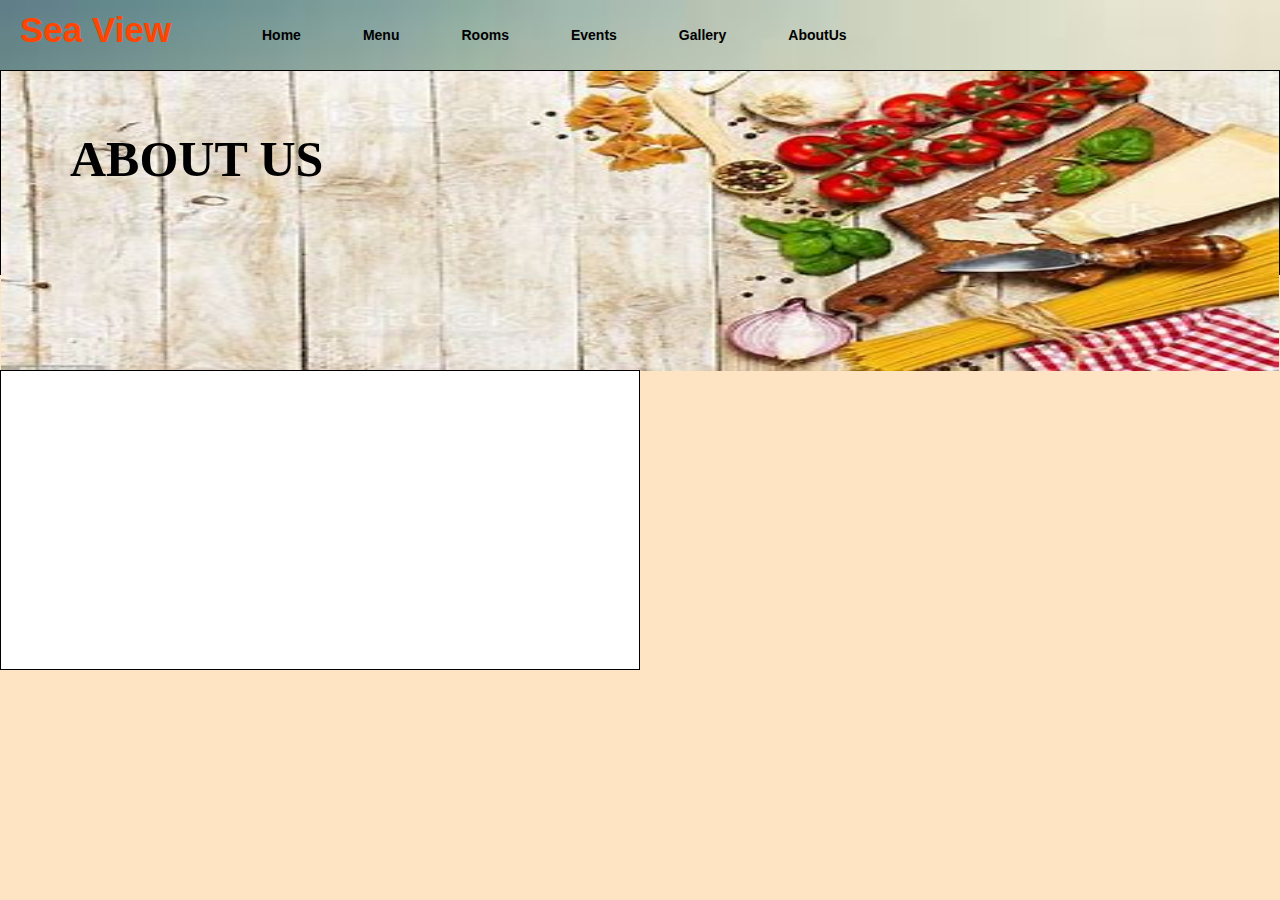
<file: Restaurant Project/Aboutus.html>
<!DOCTYPE html>
<html lang="en">
<head>
    <meta charset="UTF-8">
    <meta name="viewport" content="width=device-width, initial-scale=1.0">
    <title>Gallery</title>
    <link rel="stylesheet" href="./Aboutus.css">
</head>
<body>
    <div class="main">
        <div class="navbar">
            <div class="icon">
                <h2 class="logo">Sea View </h2>
            </div>

            <div class="menu">
                <ul>
                    <li><a href="./index.html">Home</a></li>
                    <li><a href="./menu.html">Menu</a></li>
                    <li><a href="./room.html">Rooms</a></li>
                    <li><a href="./Events.html">Events</a></li>
                    <li><a href="./gallery.html">Gallery</a></li>
                    <li><a href="./Aboutus.html">AboutUs</a></li>
                </ul>
            </div>
        </div>
    </div>


    <!-- main div end -->
    <div id="ab">
        <img src="./gallryback.jpg" alt="" id="bg">
        <p ID="title">ABOUT US</p>
       </div>
       <div id="cd">
        <div id="brr"></div> 
        <div id="jevlaka"></div>
</div>
  <!-- ---------------------------------------- -->
</body>
</html>
</file>
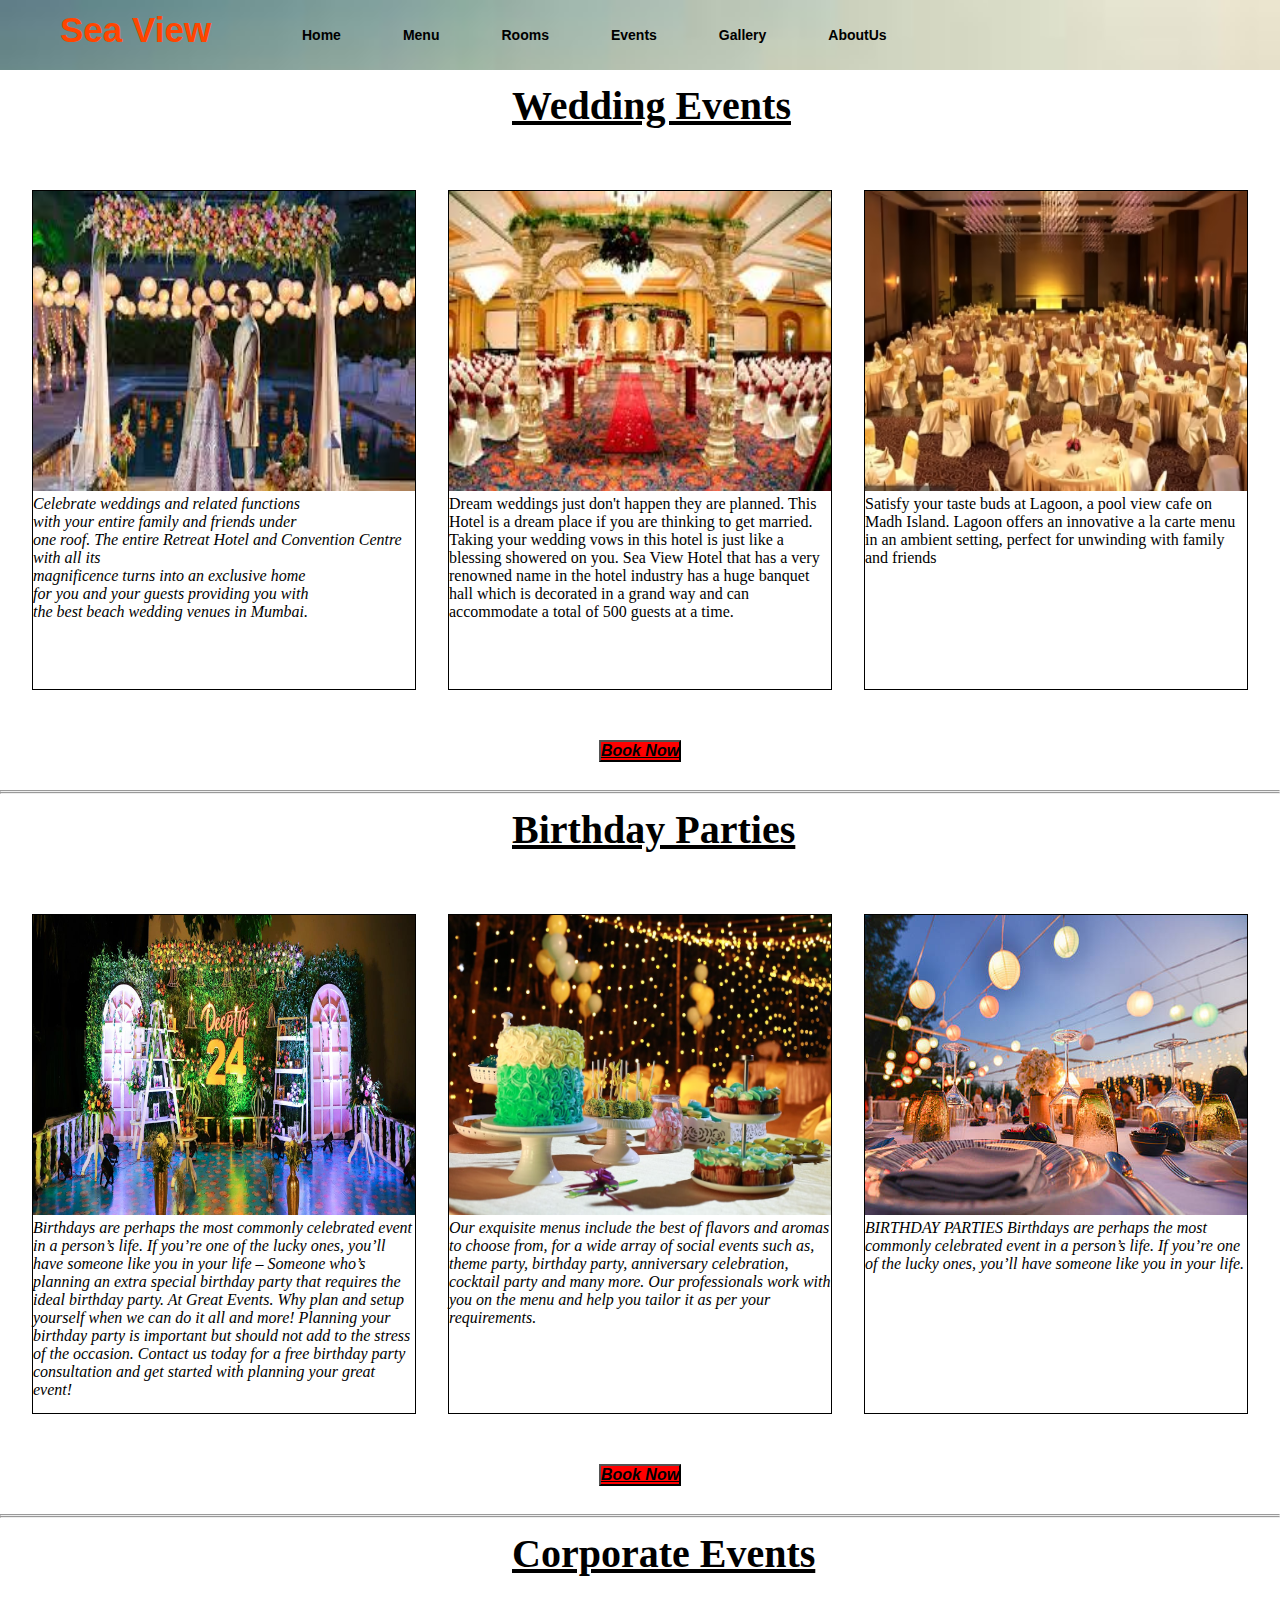
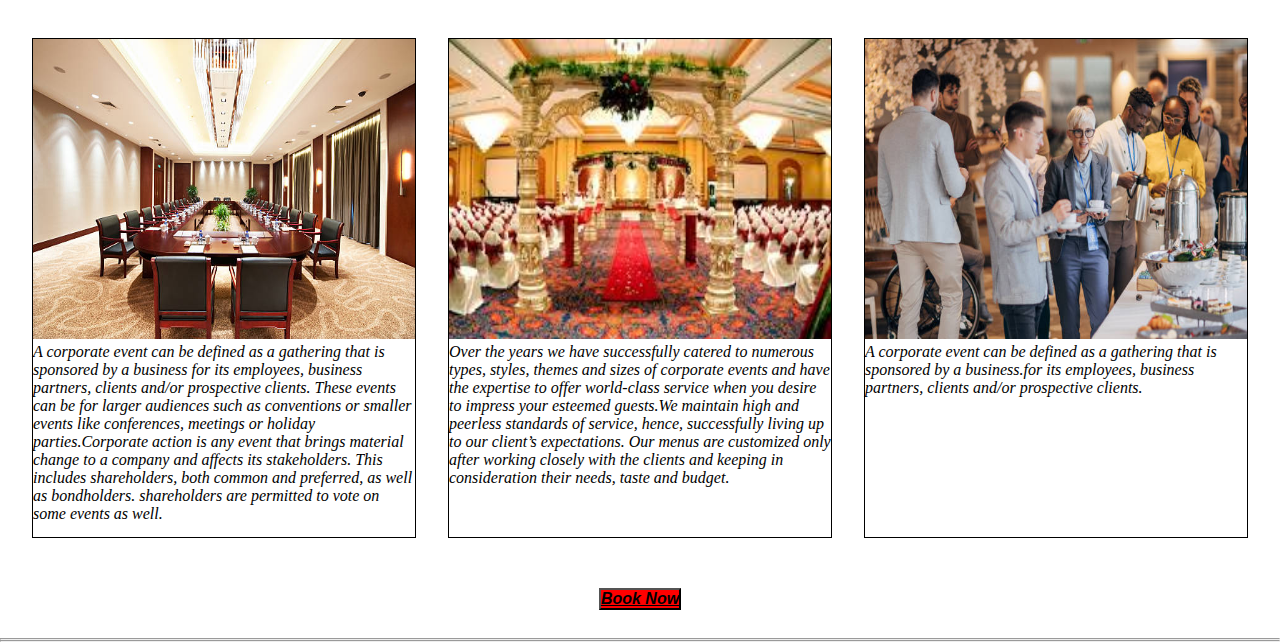
<file: Restaurant Project/Events.html>
<!DOCTYPE html>
<html lang="en">
<head>
    <meta charset="UTF-8">
    <meta name="viewport" content="width=device-width, initial-scale=1.0">
    <title>Sea View </title>
    <link rel="stylesheet" href="./Events.css">
</head>
<body>
    <div class="main">
        <div class="navbar">
            <div class="icon">
                <h2 class="logo">Sea View </h2>
            </div>

            <div class="menu">
                <ul>
                    <li><a href="./index.html">Home</a></li>
                    <li><a href="./menu.html">Menu</a></li>
                    <li><a href="./room.html">Rooms</a></li>
                    <li><a href="./Events.html">Events</a></li>
                    <li><a href="./gallery.html">Gallery</a></li>
                    <li><a href="./Aboutus.html">AboutUs</a></li>
                </ul>
            </div>
        </div>
    </div>


 <!-- for event wedding -->
    <div id="events" >
        <H2 id="h2">Wedding Events</H2>
    </div>

    <div id="wedding">
        <div id="wed"> <img class="wedimg" src="./WEEDING1.jpeg" alt=""> <p class="wedp">Celebrate weddings and related functions <br> with your entire family and friends under <br> one roof. The entire Retreat Hotel and Convention Centre with all its <br> magnificence turns into an exclusive home <br> for you and your guests providing you with <br> the best beach wedding venues in Mumbai.</p> </div>
        <div id="wed"> <img class="wedimg" src="./WEEDING2.jpeg" alt=""> <p class="wedp1"></p>Dream weddings just don't happen they are planned. This Hotel is a dream place if you are thinking to get married. Taking your wedding vows in this hotel is just like a blessing showered on you. Sea View Hotel that has a very renowned name in the hotel industry has a huge banquet hall which is decorated in a grand way and can accommodate a total of 500 guests at a time.</div>
        <div id="wed"><img class="wedimg" src="./WEEDING3.avif" alt=""> <p class="wedp2"></p>Satisfy your taste buds at Lagoon, a pool view cafe on Madh Island. Lagoon offers an innovative a la carte menu in an ambient setting, perfect for unwinding with family and friends</div>
    </div>
    <div id="book"> <a href="./Eventsbook.html"><button id="bookd">Book Now</button></a> </div>
    <hr><hr>

<!-- for party -->
<div id="events" >
    <H2 id="h2">Birthday Parties</H2>
</div>

<div id="wedding">
    <div id="wed"> <img class="wedimg" src="./birthday1.jpg" alt=""> <p class="wedp">Birthdays are perhaps the most commonly celebrated event in a person’s life. If you’re one of the lucky ones, you’ll have someone like you in your life – Someone who’s planning an extra special birthday party that requires the ideal birthday party. At Great Events. Why plan and setup yourself when we can do it all and more! Planning your birthday party is important but should not add to the stress of the occasion. Contact us today for a free birthday party consultation and get started with planning your great event!</p> </div>
    <div id="wed"> <img class="wedimg" src="./birthday2.jpeg" alt=""> <p class="wedp1">Our exquisite menus include the best of flavors and aromas to choose from, for a wide array of social events such as, theme party, birthday party, anniversary celebration, cocktail party and many more. Our professionals work with you on the menu and help you tailor it as per your requirements.</p></div>
    <div id="wed"><img class="wedimg" src="./birthday3.jpg" alt=""> <p class="wedp2">BIRTHDAY PARTIES
        Birthdays are perhaps the most commonly celebrated event in a person’s life.
        If you’re one of the lucky ones, you’ll have someone like you in your life.</p></div>
</div>

<div id="book"> <a href="./Eventsbook.html"><button id="bookd">Book Now</button></a> </div>
<hr><hr>
    <!-- for office -->
    <div id="events" >
        <H2 id="h2">Corporate Events</H2>
    </div>
    
    <div id="wedding">
        <div id="wed"> <img class="wedimg" src="./mettings1.jpg" alt=""> <p class="wedp">A corporate event can be defined as a gathering that is sponsored by a business for its employees, business partners, clients and/or prospective clients. These events can be for larger audiences such as conventions or smaller events like conferences, meetings or holiday parties.Corporate action is any event that brings material change to a company and affects its stakeholders. This includes shareholders, both common and preferred, as well as bondholders. shareholders are permitted to vote on some events as well.</p> </div>
        <div id="wed"> <img class="wedimg" src="./WEEDING2.jpeg" alt=""> <p class="wedp1">Over the years we have successfully catered to numerous types, styles, themes and sizes of corporate events and have the expertise to offer world-class service when you desire to impress your esteemed guests.We maintain high and peerless standards of service, hence, successfully living up to our client’s expectations. Our menus are customized only after working closely with the clients and keeping in consideration their needs, taste and budget.</p></div>
        <div id="wed"><img class="wedimg" src="./mettings3.jpg" alt=""> <p class="wedp2">A corporate event can be defined as a gathering that is sponsored by a business.for its employees, business partners, clients and/or prospective clients.</p></div>
    </div>
    <div id="book"> <a href="./Eventsbook.html"><button id="bookd">Book Now</button></a> </div>
    <hr><hr>

</body>
</html>
</file>
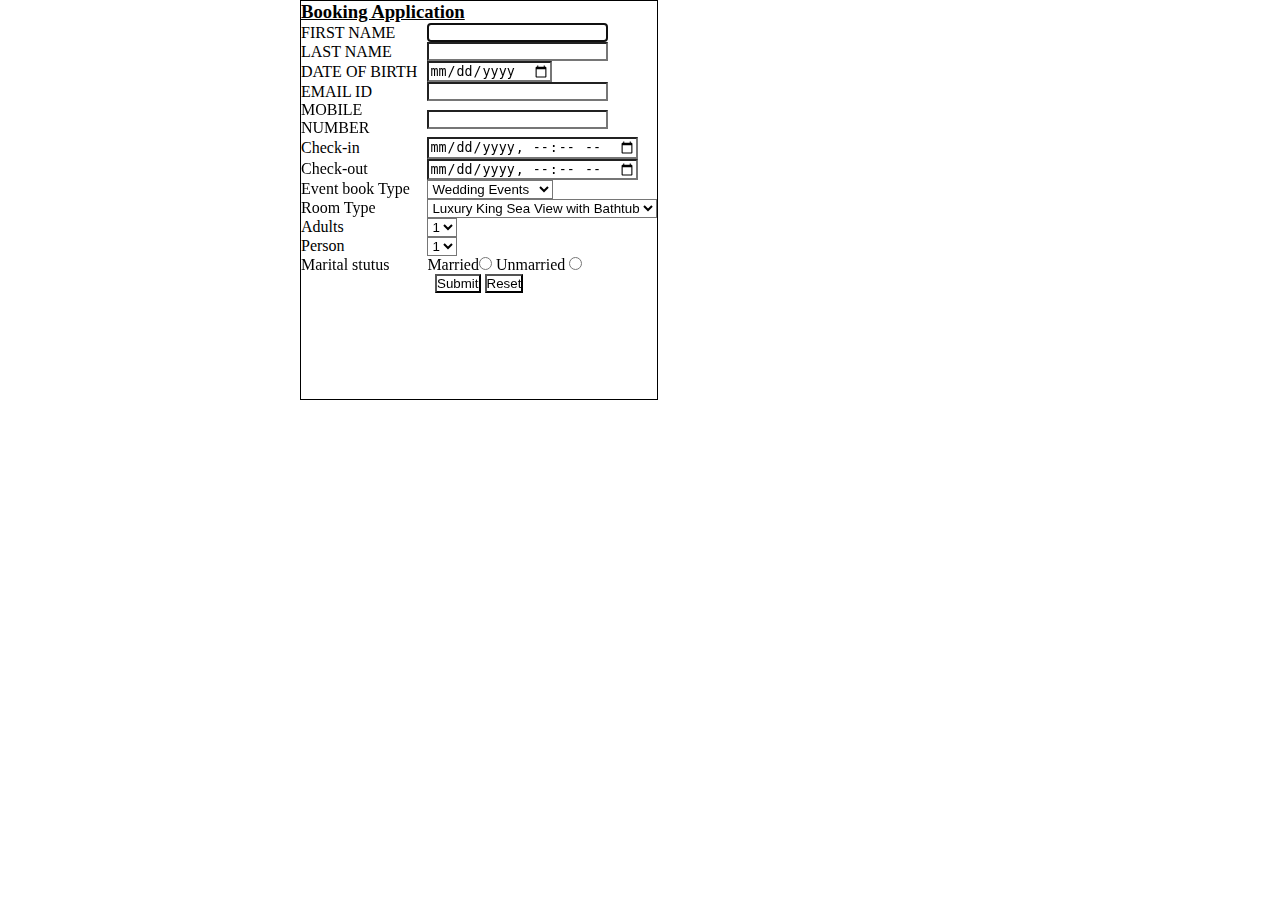
<file: Restaurant Project/Eventsbook.html>
<!DOCTYPE html>
<html lang="en">
<head>
    <meta charset="UTF-8">
    <meta name="viewport" content="width=device-width, initial-scale=1.0">
    <title>Event Book</title>
    <link rel="stylesheet" href="./Eventsbook.css">
</head>
<body>

    <!-- for bokking -->
    <div>
    <h3 ><b><u>Booking Application</u></b></h3>
    <form action="">
    <table border="0" cellspacing="0">
        <tr>
            <td><label for="FN">FIRST NAME</label></td>
            <td><input type="text" name="fname" maxlength="30" id="FN" autofocus></td>
        </tr>

        <tr>
            <td><label for="ls">LAST NAME </label></td>
            <td><input type="text" name="lname" maxlength="30" id="ls"></td>
        </tr>

        <tr>
            <td><label for="dob">DATE OF BIRTH</label></td>
            <td><input type="date" name="DOB" id="dob" ></td>
        </tr>

        <tr>
            <td><label for="em">EMAIL ID</label></td>
            <td><input type="email" name="email" id="em"></td>
        </tr>
        <tr>
            <td><label for="nm">MOBILE NUMBER</label></td>
            <td><input type="text" name="cno" maxlength="10" id="nm" ></td>
        </tr>

        <tr>
            <td><label for="in">Check-in</label></td>
            <td><input type="datetime-local" name="" id="in"></td>
        </tr>
        <tr>
            <td><label for="out">Check-out</label></td>
            <td><input type="datetime-local" name="" id="out"></td>
        </tr>

        <tr>
            <td><label for="type">Event book Type</label></td>
            <td><select name="count" id="type">
                <option value="Wedding Events">Wedding Events</option>
                <option value="Birthday Parties">Birthday Parties</option>
                <option value="Corporate Events">Corporate Events</option>
                
            </select></td>

        </tr>



        <tr>
            <td><label for="type">Room Type</label></td>
            <td><select name="count" id="type">
                <option value="Luxury King Sea View with Bathtub">Luxury King Sea View with Bathtub</option>
                <option value="Deluxe Twin Sea View">Deluxe Twin Sea View</option>
                <option value="Superior Twin Bed">Superior Twin Bed</option>
                
            </select></td>

        </tr>

        <tr>
            <td><label for="adults">Adults</label></td>
            <td><select name="count" id="adults">
                <option value="1">1</option>
                <option value="2">2</option>
                
            </select></td>

        </tr>

        <tr>
            <td><label for="per">Person</label></td>
            <td><select name="count" id="per">
                <option value="1">1</option>
                <option value="2">2</option>
                <!-- <option value="3">3</option>
                <option value="4">4</option>
                <option value="5">5</option>
                <option value="6">6</option>
                <option value="7">7</option>
                <option value="8">8</option>
                <option value="9">9</option>
                <option value="10">10</option> -->
                
            </select></td>

        </tr>
        <tr>
            <td><label for="gen">Marital stutus</label></td>
            <td>Married<input type="radio" name="gender" id="gen" value="Married">
            Unmarried    <input type="radio" name="gender" id="gen" value="Unmarried">
        </td>

        </tr>

       

            <td colspan="6"><center><input type="submit" name="" id="">
                <input type="reset" name="" id=""></center></td>
        </tr>
    </table>
</div>
    
</body>
</html>
</file>
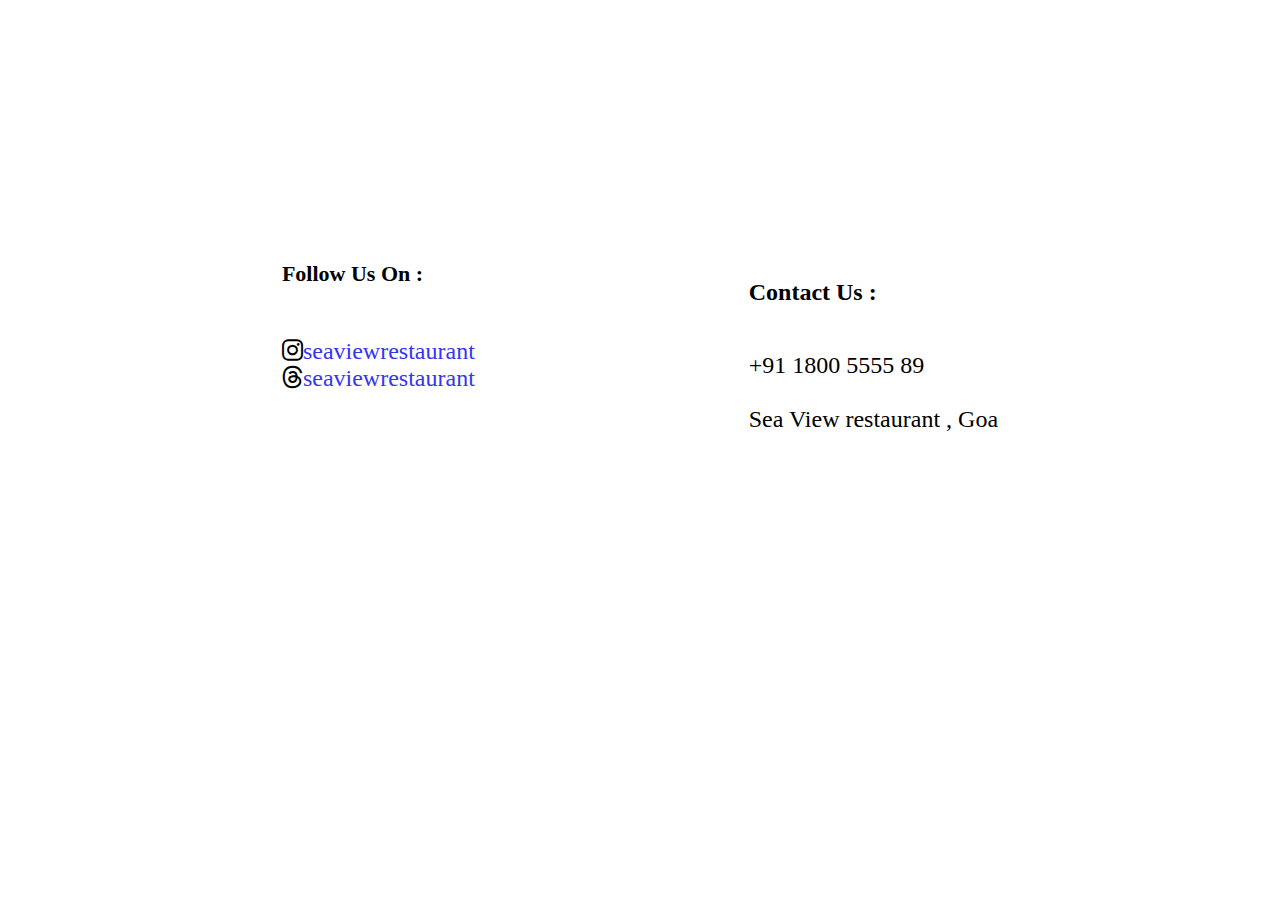
<file: Restaurant Project/footer.html>
<!DOCTYPE html>
<html lang="en">
<head>
    <meta charset="UTF-8">
    <meta name="viewport" content="width=device-width, initial-scale=1.0">
    <title>Document</title>
    <link rel="stylesheet" href="./footer.css">
    <link rel="stylesheet" href=" https://cdnjs.cloudflare.com/ajax/libs/font-awesome/6.4.2/css/all.min.css">

</head>
<body>
    <section id="main-footer">
        <div id="socialmedia">
            <h5>Follow Us On :</h5>
            <div id="insta"> <i class="fa-brands fa-instagram"></i><a class="sm" href="">seaviewrestaurant </a></div>
            <div id="threads"> <i class="fa-brands fa-threads"></i><a class="sm" href="">seaviewrestaurant </a></div>
        </div>
    
        <div id="address">
            <h4>Contact Us :</h4>
            <p id="Contact">+91 1800 5555 89<br>
                <br>Sea View restaurant , Goa</p>
    
        </div>
        </section>
    
    
        
</body>
</html>
</file>
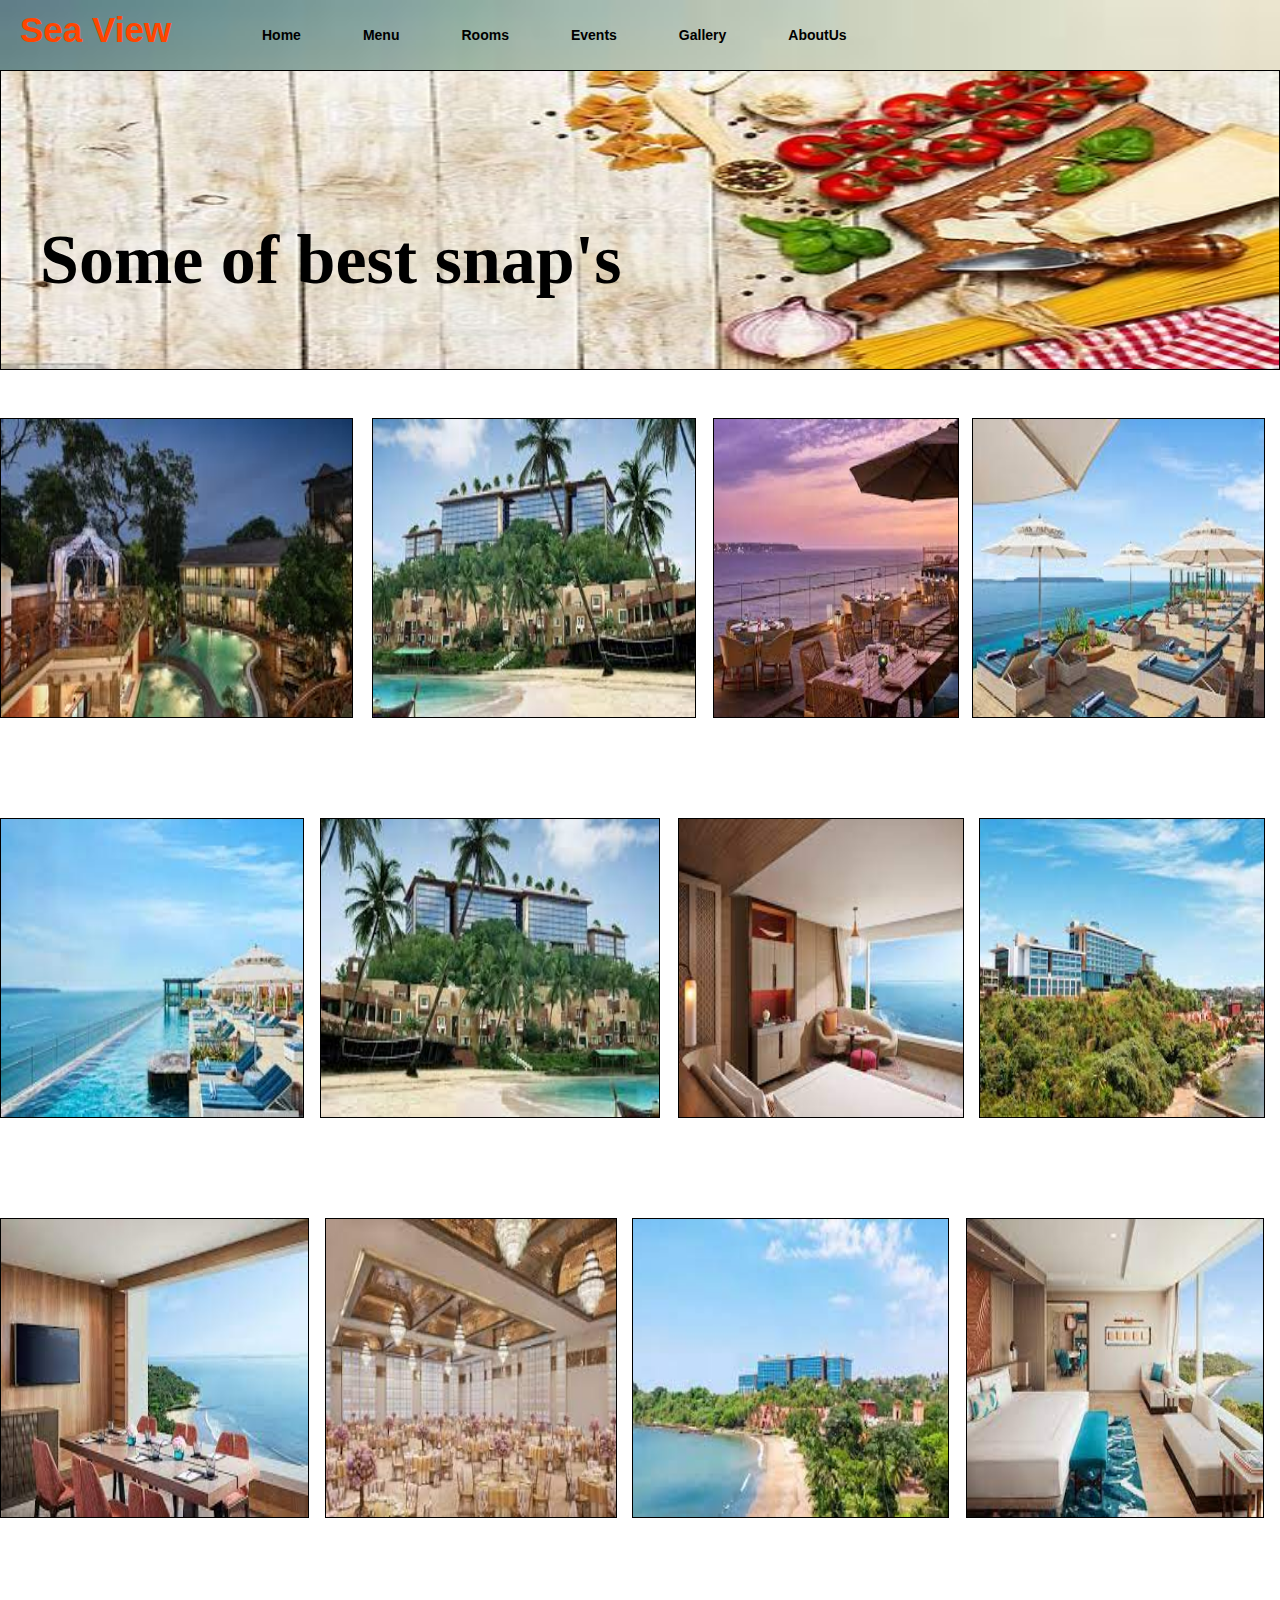
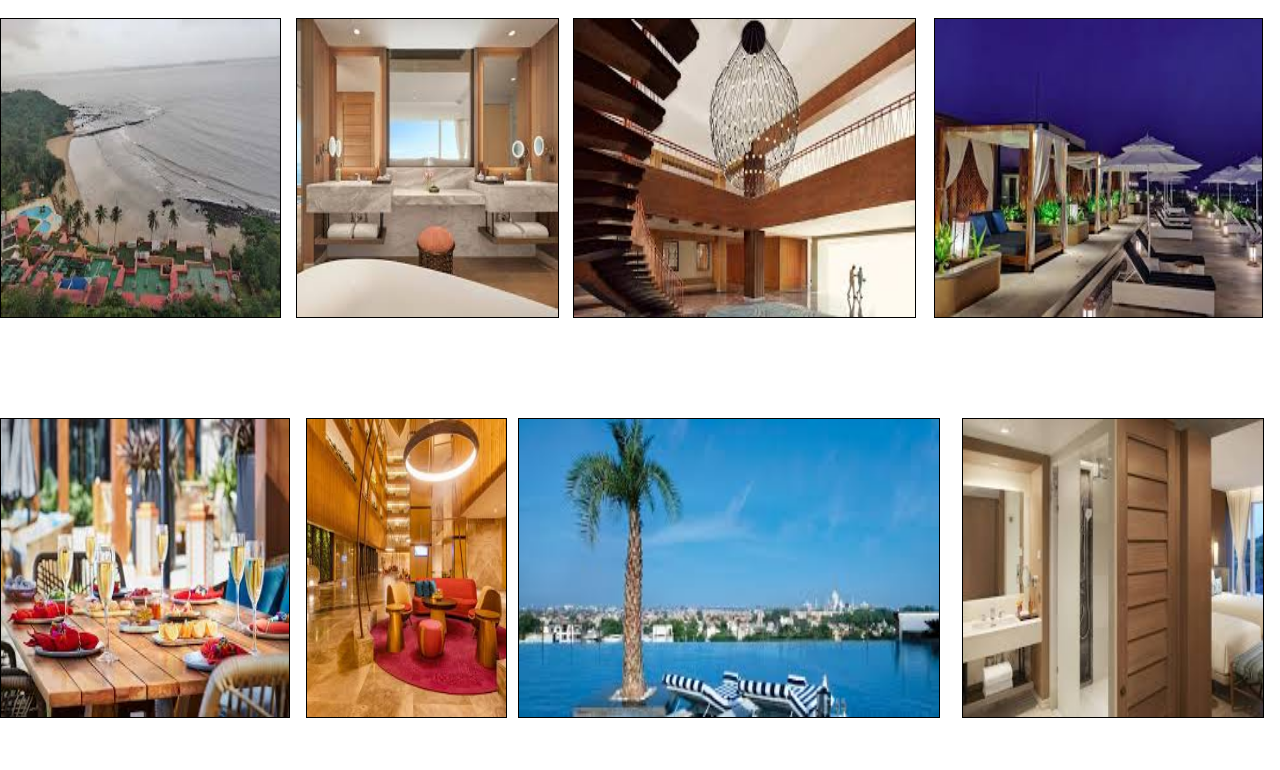
<file: Restaurant Project/gallery.html>
<!DOCTYPE html>
<html lang="en">
<head>
    <meta charset="UTF-8">
    <meta name="viewport" content="width=device-width, initial-scale=1.0">
    <title>Gallery</title>
    <link rel="stylesheet" href="./gallery.css">
</head>
<body>
    <div class="main">
        <div class="navbar">
            <div class="icon">
                <h2 class="logo">Sea View </h2>
            </div>

            <div class="menu">
                <ul>
                    <li><a href="./index.html">Home</a></li>
                    <li><a href="./menu.html">Menu</a></li>
                    <li><a href="./room.html">Rooms</a></li>
                    <li><a href="./Events.html">Events</a></li>
                    <li><a href="./gallery.html">Gallery</a></li>
                    <li><a href="./Aboutus.html">AboutUs</a></li>
                </ul>
            </div>
        </div>
    </div>


    <!-- main div end -->
    

    <!-- gallery start -->
    <div id="div1"><img src="./gallryback.jpg" alt="" id="img1">
    </div>
    <h2 id="name">Some of best snap's</h2> 
<!-- header -->

<div class="div2">
    <div><img src="./g1.jpg" alt="" ></div>
    <div><img src="./g2.jpg" alt=""></div>
    <div><img src="./g3.jpg" alt=""></div>
    <div><img src="./g4.jpg" alt=""></div>
</div>


<div class="div2">
    <div><img src="./g5.jpg" alt=""  ></div>
    <div><img src="./g6.jpg" alt=""></div>
    <div><img src="./g7.jpg" alt=""></div>
    <div><img src="./g8.jpg" alt=""></div>
</div>


<div class="div2">
    <div><img src="./g9.jpg" alt="" ></div>
    <div><img src="./g10.jpg" alt=""></div>
    <div><img src="./g11.jpg" alt=""></div>
    <div><img src="./g12.jpg" alt=""></div>
</div>


<div class="div2">
    <div><img src="./g13.jpg" alt="" ></div>
    <div><img src="./g14.jpg" alt=""></div>
    <div><img src="./g15.jpg" alt=""></div>
    <div><img src="./g16.jpg" alt=""></div>
</div>


<div class="div2">
    <div><img src="./g17.jpg" alt="" ></div>
    <div><img src="./g18.jpg" alt=""></div>
    <div><img src="./g19.jpg" alt=""></div>
    <div><img src="./g20.jpg" alt=""></div>
</div>







</body>
</html>




    
</body>
</html>
</file>
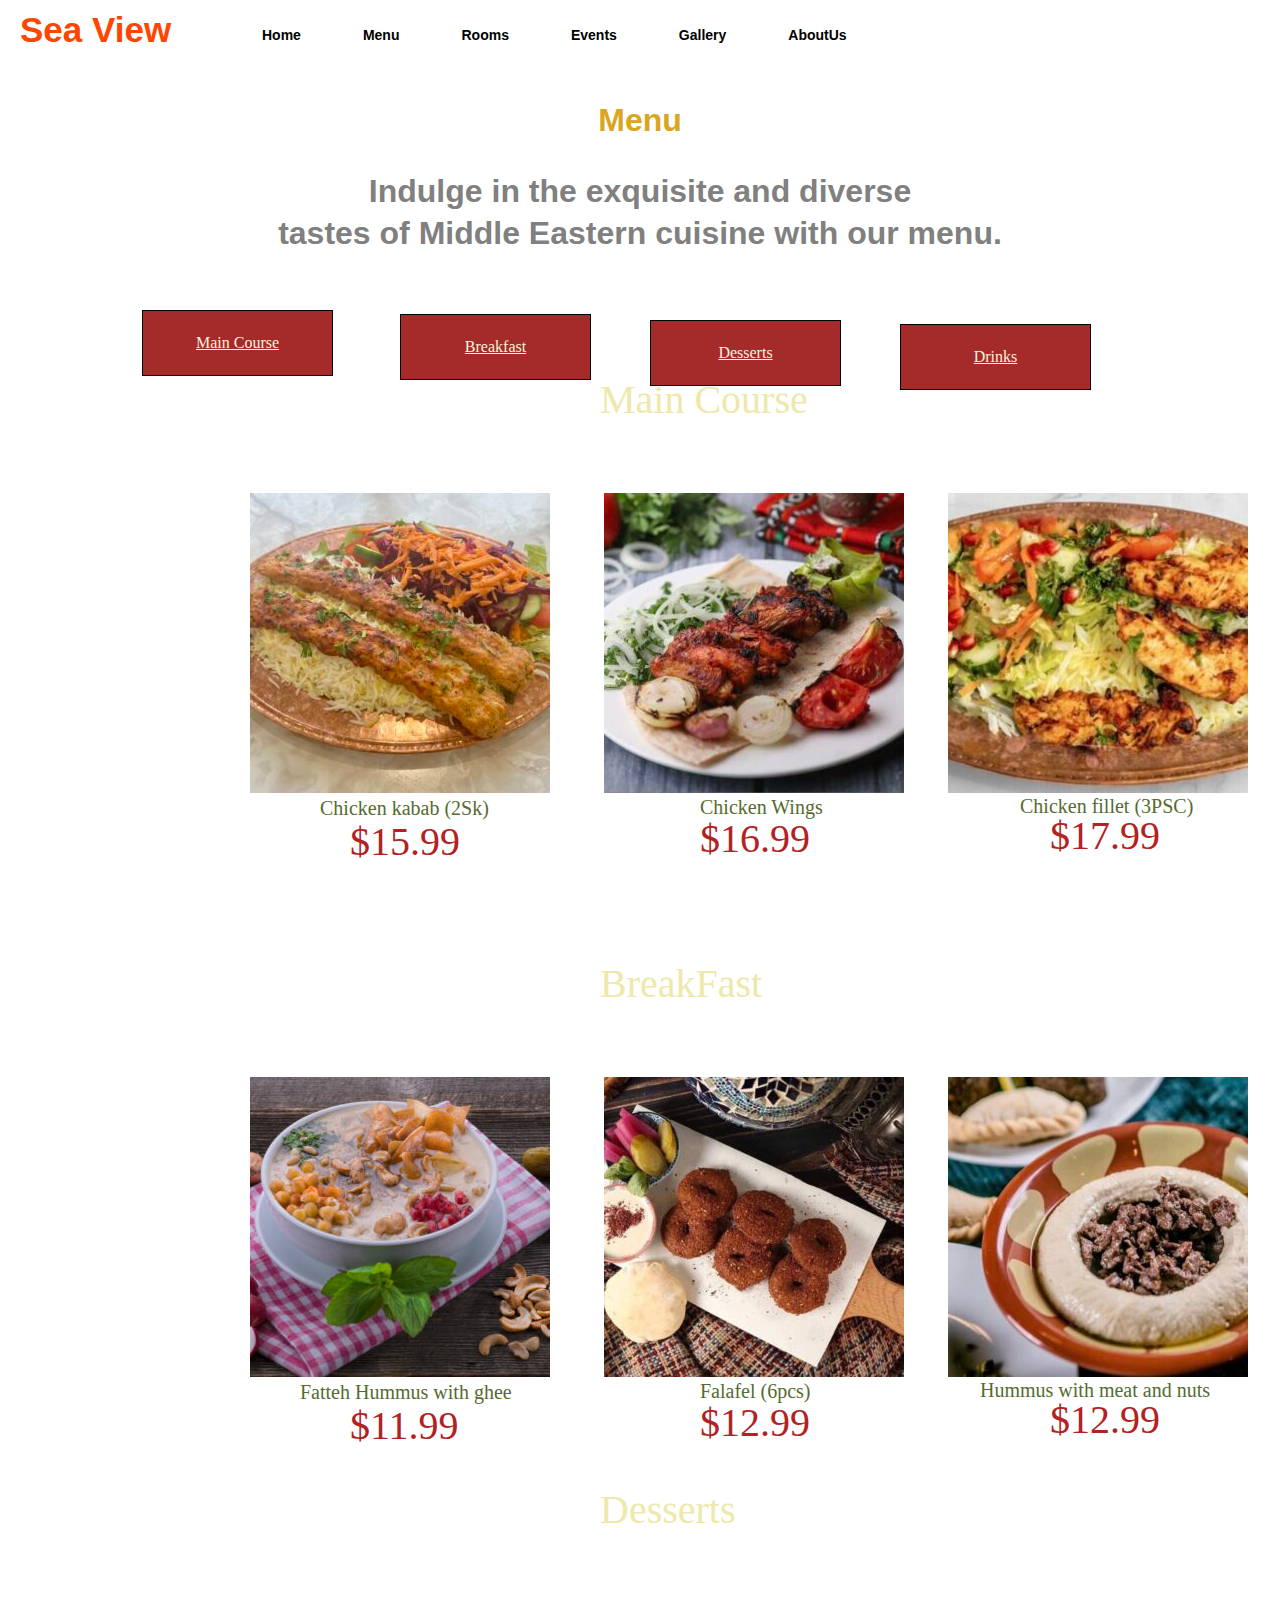
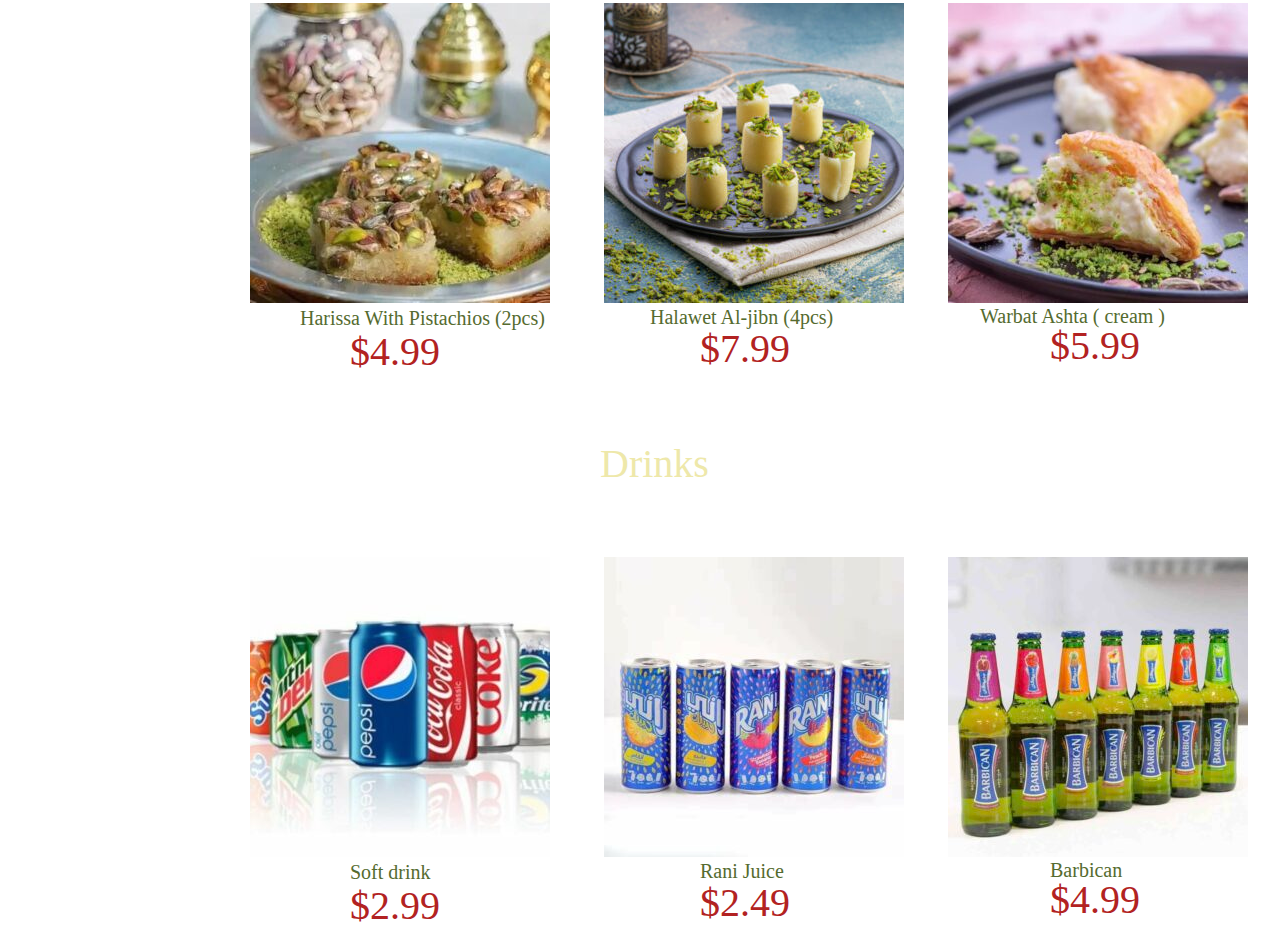
<file: Restaurant Project/menu.html>
<!DOCTYPE html>
<html lang="en">
<head>
    <meta charset="UTF-8">
    <meta name="viewport" content="width=device-width, initial-scale=1.0">
    <title>Document</title>
    <link rel="stylesheet"href="./menu.css">
</head>
<body>
    <div class="main">
        <div class="navbar">
            <div class="icon">
                <h2 class="logo">Sea View </h2>
            </div>

            <div class="menu">
                <ul>
                    <li><a href="./index.html">Home</a></li>
                    <li><a href="./menu.html">Menu</a></li>
                    <li><a href="./room.html">Rooms</a></li>
                    <li><a href="./Events.html">Events</a></li>
                    <li><a href="./gallery.html">Gallery</a></li>
                    <li><a href="./Aboutus.html">AboutUs</a></li>
                </ul>
            </div>
        </div>
    </div>

    <div id="content">
    <section id="menus">Menu</section>
    <p id="para1">Indulge in the exquisite and diverse<br>
         tastes of Middle Eastern cuisine with our menu.</p>
    
         <a href="#main course"id="main">Main Course</a>
         <header id="main course"></header>
         <p id="p1">Main Course</p>
         <img src="./kebab.jpeg" id="kebab">
         <img src="./wings.jpeg" id="wings">
         <img src="./fillet.jpeg" id="fillet">
         <p id="p2">Chicken kabab (2Sk)</p>
         <p id="p3">Chicken Wings</p>
         <p id="p4">Chicken fillet (3PSC)</p>
         <p id="p5">$15.99</p>
         <p id="p6">$16.99</p>
         <p id="p7">$17.99</p>

         <a href="#b1"id="break">Breakfast</a>
         <header id="breakfast"></header>
         <p id="b1">BreakFast</p>
         <img src="./hummus.jpeg" id="hummus">
         <img src="./falafel.jpeg" id="falafel">
         <img src="./nuts.jpeg" id="nuts">
         <p id="b2">Fatteh Hummus with ghee</p>
         <p id="b3">Falafel (6pcs)</p>
         <p id="b4">Hummus with meat and nuts</p>
         <p id="b5">$11.99</p>
         <p id="b6">$12.99</p>
         <p id="b7">$12.99</p>

         <a href="#d1"id="dst">Desserts</a>
         <header id="desert"></header>
         <p id="d1">Desserts</p>
         <img src="./harissa.jpeg" id="harissa">
         <img src="./halawet.jpeg" id="halawet">
         <img src="./warbat.jpeg" id="warbat">
         <p id="d2">Harissa With Pistachios (2pcs)</p>
         <p id="d3">Halawet Al-jibn (4pcs)</p>
         <p id="d4">Warbat Ashta ( cream )</p>
         <p id="d5">$4.99</p>
         <p id="d6">$7.99</p>
         <p id="d7">$5.99</p>

         <a href="#c1"id="drnk">Drinks</a>
         <header id="drink"></header>
         <p id="c1">Drinks</p>
         <img src="./soft.jpeg" id="soft">
        <img src="./rani.jpeg" id="rani">
        <img src="./barbican.jpeg" id="barbican">
        <p id="c2">Soft drink</p>
        <p id="c3">Rani Juice</p>
        <p id="c4">Barbican</p>
        <p id="c5">$2.99</p>
        <p id="c6">$2.49</p>
        <p id="c7">$4.99</p>
         </div>

</div>
</body>
</html>
</file>
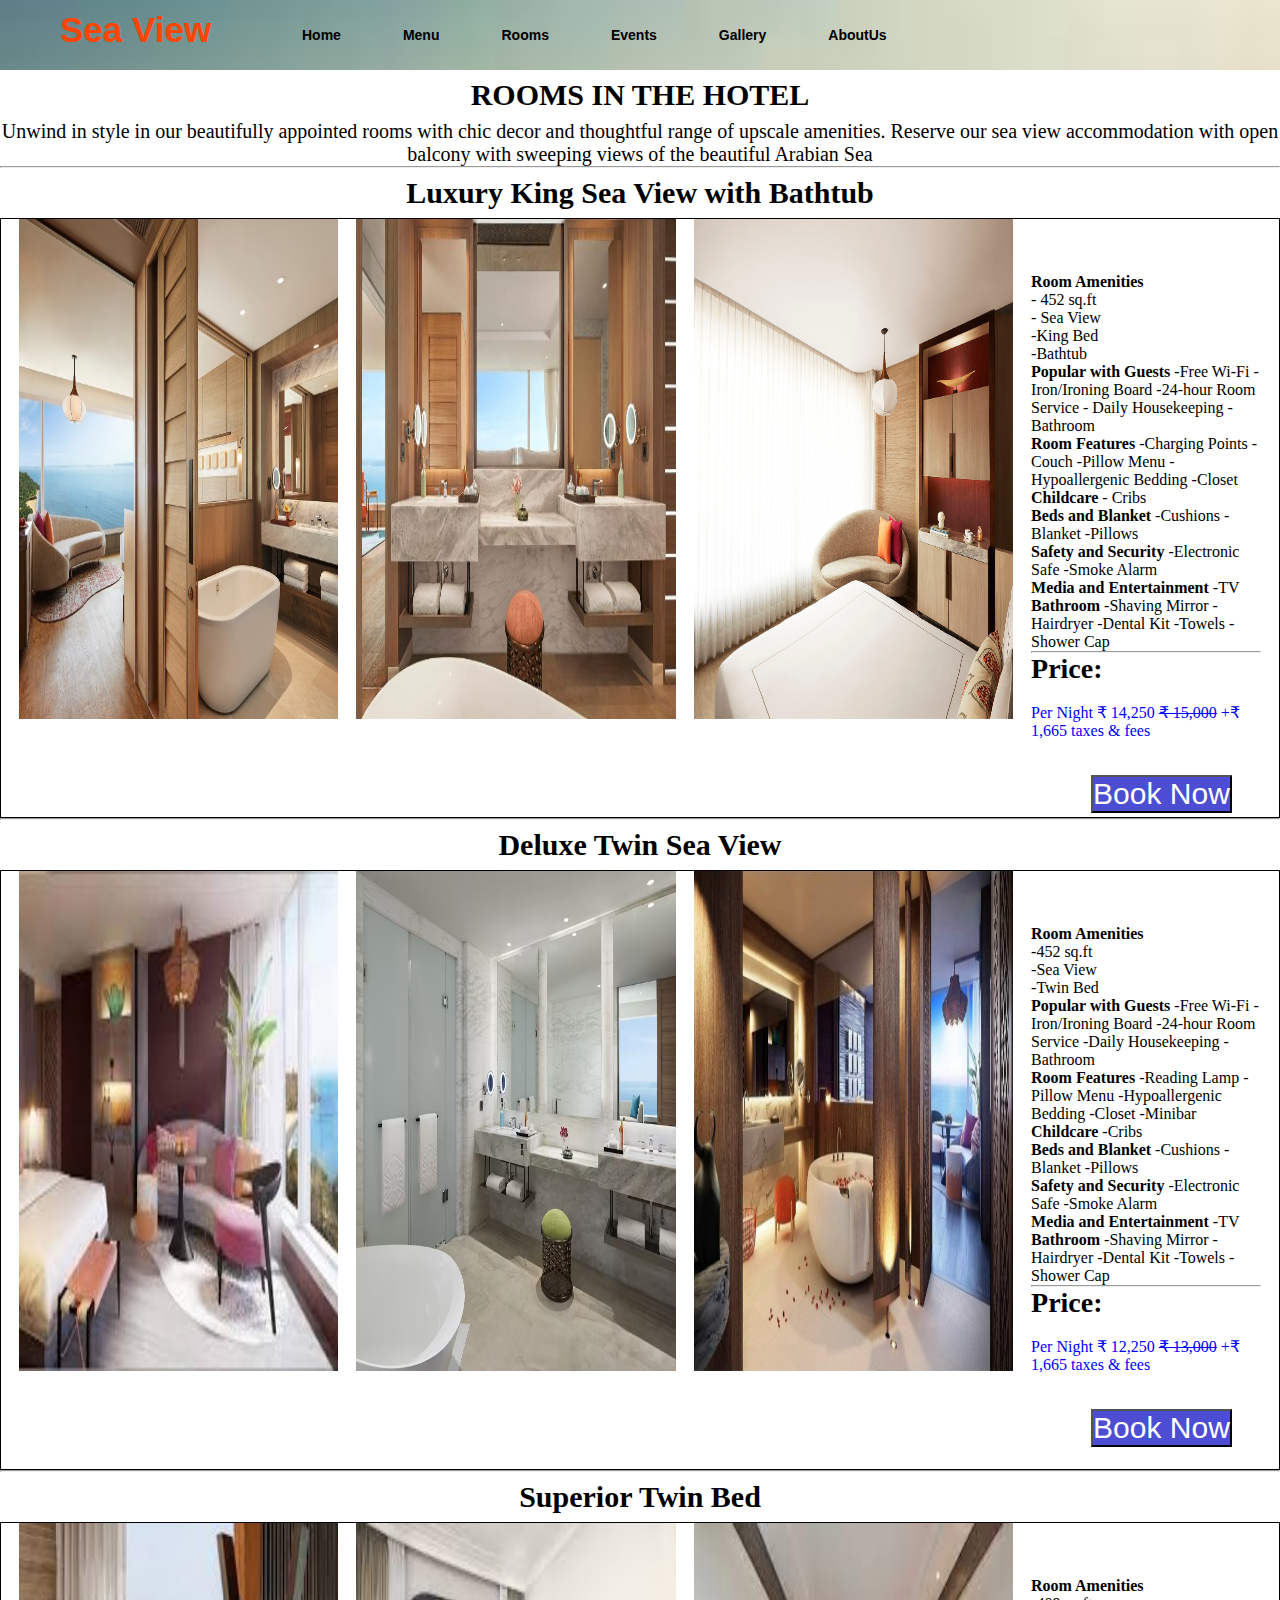
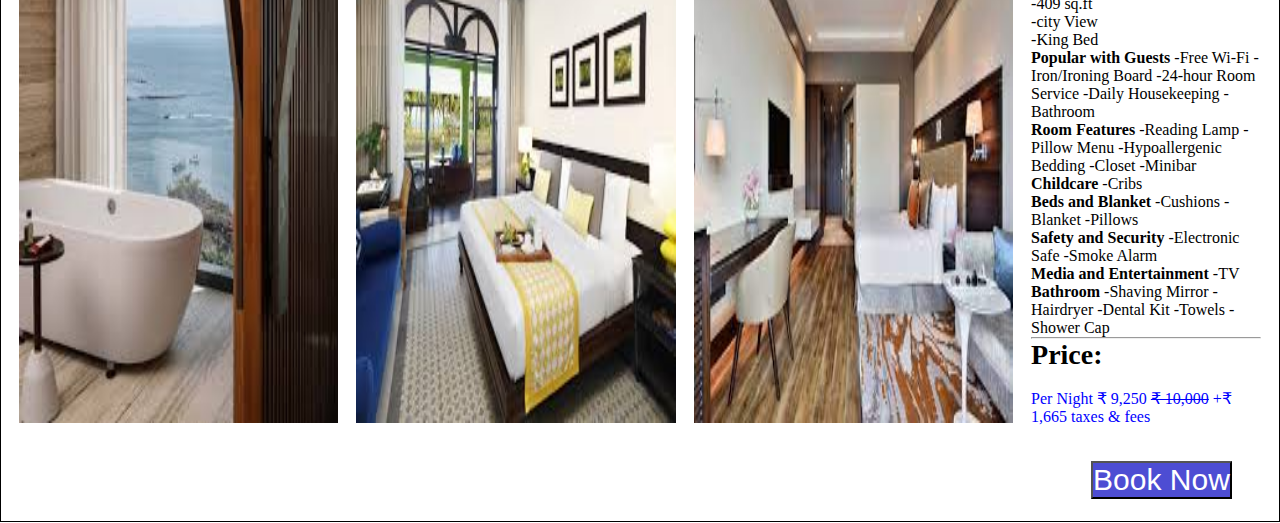
<file: Restaurant Project/room.html>
<!DOCTYPE html>
<html lang="en">
<head>
    <meta charset="UTF-8">
    <meta name="viewport" content="width=device-width, initial-scale=1.0">
    <title>Rooms</title>
    <link rel="stylesheet" href="./room.css">
</head>
<body>
    
    <div class="main">
        <div class="navbar">
            <div class="icon">
                <h2 class="logo">Sea View </h2>
            </div>

            <div class="menu">
                <ul>
                    <li><a href="./index.html">Home</a></li>
                    <li><a href="./menu.html">Menu</a></li>
                    <li><a href="./room.html">Rooms</a></li>
                    <li><a href="./Events.html">Events</a></li>
                    <li><a href="./gallery.html">Gallery</a></li>
                    <li><a href="./Aboutus.html">AboutUs</a></li>
                </ul>
            </div>
        </div>
    </div>
    <!-- main nav end -->

<!-- name heading -->
<div id="div1">
    <h2 id="main1">ROOMS IN THE HOTEL </h2>
</div>
<p id="p1">Unwind in style in our beautifully appointed rooms with chic decor and thoughtful range of upscale amenities.
    Reserve our sea view accommodation with open balcony with sweeping views of the beautiful Arabian Sea</p>

<hr>

<!-- for room1 -->

<div id="div1">
    <h2 id="main1">Luxury King Sea View with Bathtub </h2>
</div>

<div class="div2">
    <div class="div3"><img src="./1room-1.jpeg" alt="" class="roomm"></div>
    <div class="div3"><img src="./1room-2.jpg" alt="" class="roomm" ></div>
    <div class="div3"><img src="./1room-3.jpg" alt="" class="roomm"></div>
    <div class="div4"> <br><br> <br>
         <b>Room Amenities</b><br>
    <p> - 452 sq.ft <br>
       - Sea View <br>
        -King Bed <br>
        -Bathtub <br>
       <b> Popular with Guests</b>
       -Free Wi-Fi
       - Iron/Ironing Board
        -24-hour Room Service
       - Daily Housekeeping
        -Bathroom <br>
        <b>Room Features</b>
        -Charging Points
        -Couch
        -Pillow Menu
        -Hypoallergenic Bedding
        -Closet <br>
       <b> Childcare</b>
        - Cribs <br>
       <b> Beds and Blanket</b>
        -Cushions
        -Blanket
        -Pillows <br>
        <b>Safety and Security</b>
        -Electronic Safe
        -Smoke Alarm <br>
        <b>Media and Entertainment</b>
        -TV <br>
       <b> Bathroom</b>
        -Shaving Mirror
        -Hairdryer
        -Dental Kit
        -Towels
        -Shower Cap</p>
        <hr>

        <h4 class="price">Price:</h4><br>
        <p class="pri">Per Night

            ₹ 14,250  <strike>₹ 15,000</strike>
            
            +₹ 1,665 taxes & fees</p>
       <a href="./roombook.html"> <button class="but">Book Now</button> </a> 
    </div>



</div>
<hr>

<!-- for room2 -->
<div id="div1">
    <h2 id="main1">Deluxe Twin Sea View </h2>
</div>

<div class="div2">
    <div class="div3"><img src="./2-room2.jpeg" alt="" class="roomm"></div>
    <div class="div3"><img src="./2room-3.avif" alt="" class="roomm"></div>
    <div class="div3"><img src="./2-room4.jpg" alt="" class="roomm"></div>
    <div class="div4"> <br><br> <br>

         <b> Room Amenities </b> <br>
                    -452 sq.ft <br>
                    -Sea View  <br>
                    -Twin Bed <br>

        <b>Popular with Guests</b>
        
        -Free Wi-Fi
        -Iron/Ironing Board
        -24-hour Room Service
        -Daily Housekeeping
       - Bathroom <br>

       <b> Room Features </b>
        
        -Reading Lamp
        -Pillow Menu
        -Hypoallergenic Bedding
        -Closet
        -Minibar <br>
    
        <b>Childcare</b>
        
        -Cribs <br>
        <b>Beds and Blanket</b>
        
        -Cushions
        -Blanket
        -Pillows <br>
        <b>Safety and Security</b>
        
        -Electronic Safe
        -Smoke Alarm <br>
        <b>Media and Entertainment</b>
        
        -TV  <br>
        <b>Bathroom</b>
        
        -Shaving Mirror
        -Hairdryer
        -Dental Kit
        -Towels
        -Shower Cap
        <hr>

        <h4 class="price">Price:</h4><br>
        <p class="pri">Per Night

            ₹ 12,250  <strike>₹ 13,000</strike>
            
            +₹ 1,665 taxes & fees</p>
       <a href="./roombook.html"> <button class="but">Book Now</button></a> 
    </div>
    

</div>
<hr>
<!-- for room3 -->
<div id="div1">
    <h2 id="main1">Superior Twin Bed </h2>
</div>

<div class="div2">
    <div class="div3"><img src="./3room1.jpeg" alt="" class="roomm"></div>
    <div class="div3"><img src="./3room2.jpeg" alt="" class="roomm"></div>
    <div class="div3"><img src="./3room3.jpeg" alt="" class="roomm"></div>
    <div class="div4"> <br><br> <br>
        
    <b> Room Amenities </b> <br>
       -409 sq.ft <br>
       -city View <br>
     -King Bed <br>

<b>Popular with Guests</b>

-Free Wi-Fi
-Iron/Ironing Board
-24-hour Room Service
-Daily Housekeeping
- Bathroom <br>

<b> Room Features </b>

-Reading Lamp
-Pillow Menu
-Hypoallergenic Bedding
-Closet
-Minibar <br>

<b>Childcare</b>

-Cribs <br>
<b>Beds and Blanket</b>

-Cushions
-Blanket
-Pillows <br>
<b>Safety and Security</b>

-Electronic Safe
-Smoke Alarm <br>
<b>Media and Entertainment</b>

-TV  <br>
<b>Bathroom</b>

-Shaving Mirror
-Hairdryer
-Dental Kit
-Towels
-Shower Cap
<hr>

<h4 class="price">Price:</h4><br>
<p class="pri">Per Night

    ₹ 9,250  <strike>₹ 10,000</strike>
    
    +₹ 1,665 taxes & fees</p>
       <a href="./roombook.html"><button class="but">Book Now</button></a> 
    </div>
   

</div>
    
</body>
</html>
</file>
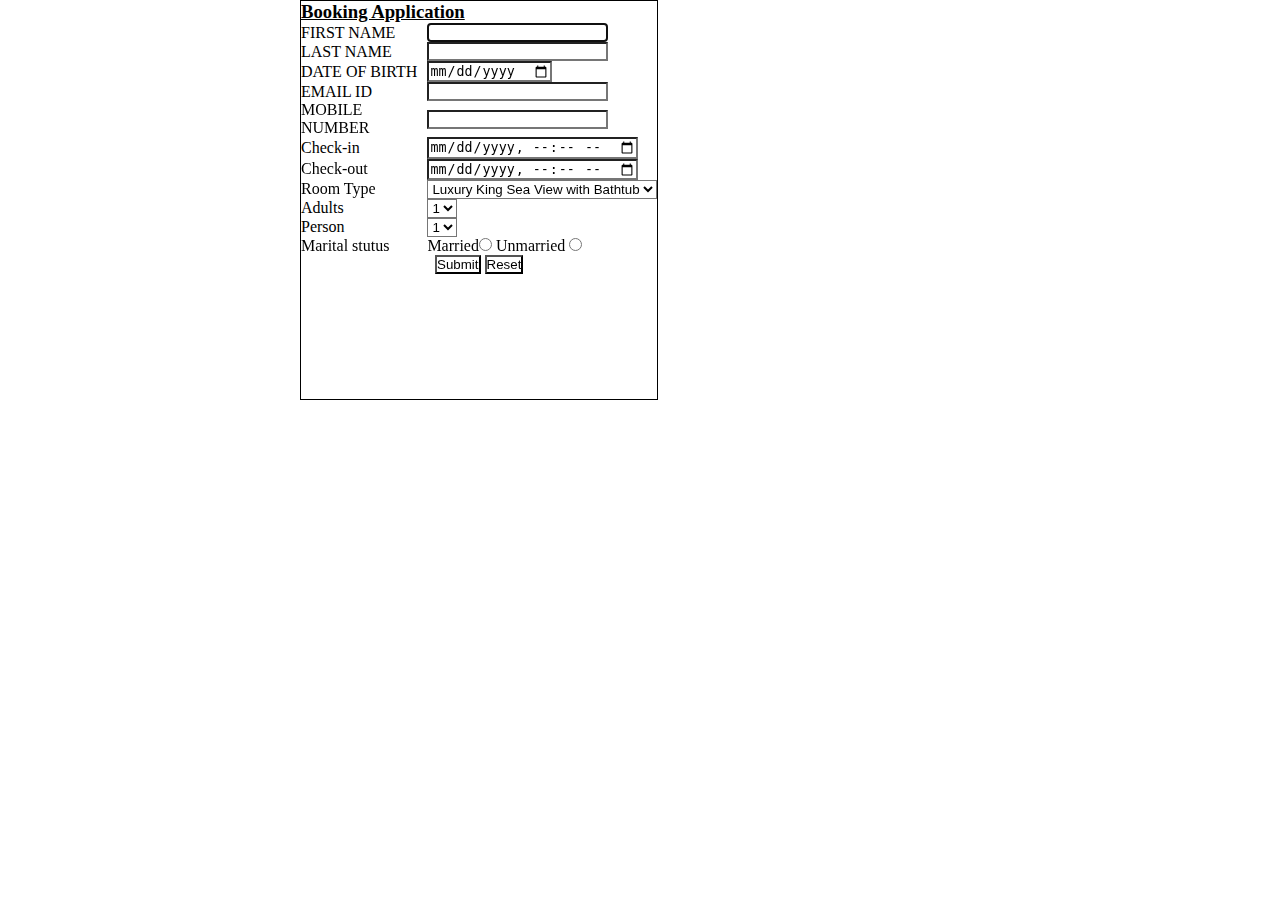
<file: Restaurant Project/roombook.html>
<!DOCTYPE html>
<html lang="en">
<head>
    <meta charset="UTF-8">
    <meta name="viewport" content="width=device-width, initial-scale=1.0">
    <title>Room Book</title>
    <link rel="stylesheet" href="./roombook.css">
</head>
<body>

    <!-- for bokking -->
    <div>
    <h3 ><b><u>Booking Application</u></b></h3>
    <form action="">
    <table border="0" cellspacing="0">
        <tr>
            <td><label for="FN">FIRST NAME</label></td>
            <td><input type="text" name="fname" maxlength="30" id="FN" autofocus></td>
        </tr>

        <tr>
            <td><label for="ls">LAST NAME </label></td>
            <td><input type="text" name="lname" maxlength="30" id="ls"></td>
        </tr>

        <tr>
            <td><label for="dob">DATE OF BIRTH</label></td>
            <td><input type="date" name="DOB" id="dob" ></td>
        </tr>

        <tr>
            <td><label for="em">EMAIL ID</label></td>
            <td><input type="email" name="email" id="em"></td>
        </tr>
        <tr>
            <td><label for="nm">MOBILE NUMBER</label></td>
            <td><input type="text" name="cno" maxlength="10" id="nm" ></td>
        </tr>

        <tr>
            <td><label for="in">Check-in</label></td>
            <td><input type="datetime-local" name="" id="in"></td>
        </tr>
        <tr>
            <td><label for="out">Check-out</label></td>
            <td><input type="datetime-local" name="" id="out"></td>
        </tr>



        <tr>
            <td><label for="type">Room Type</label></td>
            <td><select name="count" id="type">
                <option value="Luxury King Sea View with Bathtub">Luxury King Sea View with Bathtub</option>
                <option value="Deluxe Twin Sea View">Deluxe Twin Sea View</option>
                <option value="Superior Twin Bed">Superior Twin Bed</option>
                
            </select></td>

        </tr>

        <tr>
            <td><label for="adults">Adults</label></td>
            <td><select name="count" id="adults">
                <option value="1">1</option>
                <option value="2">2</option>
                
            </select></td>

        </tr>

        <tr>
            <td><label for="per">Person</label></td>
            <td><select name="count" id="per">
                <option value="1">1</option>
                <option value="2">2</option>
                <!-- <option value="3">3</option>
                <option value="4">4</option>
                <option value="5">5</option>
                <option value="6">6</option>
                <option value="7">7</option>
                <option value="8">8</option>
                <option value="9">9</option>
                <option value="10">10</option> -->
                
            </select></td>

        </tr>
        <tr>
            <td><label for="gen">Marital stutus</label></td>
            <td>Married<input type="radio" name="gender" id="gen" value="Married">
            Unmarried    <input type="radio" name="gender" id="gen" value="Unmarried">
        </td>

        </tr>

       

            <td colspan="6"><center><input type="submit" name="" id="">
                <input type="reset" name="" id=""></center></td>
        </tr>
    </table>
</div>
    
</body>
</html>
</file>
<file: Restaurant Project/Aboutus.css>
*{
    box-sizing: border-box;
    margin: 0px;
    padding: 0px;
}
body {
    /* margin: 0 100px; */
    background-color: white;
    /* background: linear-gradient(to right, rgb(79, 73, 73) , #b6a9a9, #d2cece); */
}
.main{
    border: 0px solid black;
    width: 100%;
    height: 70px;
    /* background: linear-gradient(to top, rgba(0, 0, 0,0,5)50%, rgba(0, 0, 0,0,5)50%), url(./sea\ view\ image.jpeg); */
    background-image: url(./seatides2.jpeg);
    /* background-position: center; */
    background-size: cover;
    height: 70px;


}
.navbar{
    width: 100%px;
    height: 75px;
    margin: auto;
}
.icon{
    width: 200px;
    float: left;
    height: 70px;

}
.logo{
    color: orangered;
    font-size: 35px;
    font-family: Arial;
    padding-left: 20px;
    float: left;
    padding-top: 10px;

}
.menu{
    width: 400px;
    float: left;
    height: 70px;
}

ul{
    float: left;
    display: flex;
    justify-content: center;
    align-items: center;
}
ul li{
    list-style: none;
    margin-left: 62px;
    margin-top: 27px;
    font-size: 14px;
}
ul li a{
    text-decoration: none;
    color: black;
    font-family:Arial ;
    font-weight: bold;
    transition: 0.4s ease-in-out;
}
ul li a:hover{
    color: rgb(185, 137, 47);
}

/* main nav */


/* aboutus */
#ab{ border: 1px solid black;
    width: 100%;
    height: 205px;
    /* background-size: cover; */
}
#bg{
    width:100%;
    height: 300px;
    /* background-size: cover; */
}
#title{
    position: absolute;
    left:70px;
    font-size: 50px;
    font-weight: 900;
    top: 130px;
}
body{
    background-color: bisque;
}
#cd{
    width: 100%;
    height: 530px;
    position: absolute;
    top:210px;
    border: 1px solid black;
    background-color: white;
}
#cd{
    border: 1px solid black;
    width: 50%;
    height: 300px ;
    margin-top: 160px;

}
</file>
<file: Restaurant Project/Events.css>
*{
    box-sizing: border-box;
    margin: 0px;
    padding: 0px;
}
.main{
    border: 0px solid black;
    width: 100%;
    height: 70px;
    /* background: linear-gradient(to top, rgba(0, 0, 0,0,5)50%, rgba(0, 0, 0,0,5)50%), url(./sea\ view\ image.jpeg); */
    background-image: url(./seatides2.jpeg);
    /* background-position: center; */
    background-size: cover;
    height: 70px;


}
.navbar{
    width: 1200px;
    height: 75px;
    margin: auto;
}
.icon{
    width: 200px;
    float: left;
    height: 70px;

}
.logo{
    color: orangered;
    font-size: 35px;
    font-family: Arial;
    padding-left: 20px;
    float: left;
    padding-top: 10px;

}
.menu{
    width: 400px;
    float: left;
    height: 70px;
}

ul{
    float: left;
    display: flex;
    justify-content: center;
    align-items: center;
}
ul li{
    list-style: none;
    margin-left: 62px;
    margin-top: 27px;
    font-size: 14px;
}
ul li a{
    text-decoration: none;
    color: black;
    font-family:Arial ;
    font-weight: bold;
    transition: 0.4s ease-in-out;
}
ul li a:hover{
    color: rgb(185, 137, 47);
}



/* for event */

#events{
    border: 0px solid black;
    height: 70px;
    width: 100%;
    /* background-color: rgb(253, 244, 227); */
    display: flex;
    align-items: center;

}
#h2{
font-size: 40px;
display: flex;
margin-left: 40%;
text-decoration: underline;
text-decoration-color:black ;
color: black;
font-weight: 900;
/* text-shadow: 3px 1px 1px black; */
transition: 0.3s ease-in-out;
}


#wedding{
    border: 0px solid black;
    height: 600px;
    width: 100%;
    background-color: white;
    display: flex;
    align-items: center;
    justify-content: space-evenly;
    /* background-color: rgb(253, 244, 227); */

}
#wed{
    border: 1px solid black ;
    height: 500px ;
    width: 30%;
    /* background-color: rgb(203, 236, 154);     */
    /* box-shadow: 5px 2px 0px greenyellow; */
    /* background-color: rgb(253, 244, 227); */
    transition: 0.4s ease-in-out;

}
.wedimg{
    height: 300px;
    width: 100%;
}
.wedp{
font-style: italic;
}
.wedp1{
    font-style: italic;
    }
    .wedp2{
        font-style: italic;
        }

/* #wed:hover{
    color: rgb(185, 137, 47);
}        

#h2:hover{
    color: rgb(185, 137, 47);
}       */

#book{ 
    border: 0px solid black;
    height: 50px;
    width: 100%;
    /* background-color: rgb(253, 244, 227); */
    display: flex;
    align-items: start;
    justify-content: center;
    
}
#bookd{
    color:black;
    background-color: red;
    font-weight: 900;
    text-decoration: underline;
    font-style: italic;
    font-size: 16px;

}
</file>
<file: Restaurant Project/Eventsbook.css>
*{
    box-sizing: border-box;
    margin: 0px;
    padding: 0px;
    background-color: white;
}
div{
    border: 1px solid black;
    height: 400px;
    width: 28%;
    margin-left: 300px;
    color: black;

}
</file>
<file: Restaurant Project/footer.css>
#main-footer{
    width: 100%;
    height: 600px;
    display: flex;
    font-size: x-large;
    justify-content: space-between;
    justify-content: space-evenly;
    align-items: center;
    padding-bottom: 5px;
}

h4{
    margin-top: 120px;
    padding-bottom: 15px;
    color: black;

}

h5{
    padding-bottom: 15px;
    color: black;

    font-size: 22px;
}

.sm{
    text-decoration-line: none;
    color: rgb(53, 53, 241);
    }
</file>
<file: Restaurant Project/gallery.css>
*{
    box-sizing: border-box;
    margin: 0px;
    padding: 0px;
}
body {
    /* margin: 0 100px; */
    background-color: white;
    /* background: linear-gradient(to right, rgb(79, 73, 73) , #b6a9a9, #d2cece); */
}
.main{
    border: 0px solid black;
    width: 100%;
    height: 70px;
    /* background: linear-gradient(to top, rgba(0, 0, 0,0,5)50%, rgba(0, 0, 0,0,5)50%), url(./sea\ view\ image.jpeg); */
    background-image: url(./seatides2.jpeg);
    /* background-position: center; */
    background-size: cover;
    height: 70px;


}
.navbar{
    width: 100%px;
    height: 75px;
    margin: auto;
}
.icon{
    width: 200px;
    float: left;
    height: 70px;

}
.logo{
    color: orangered;
    font-size: 35px;
    font-family: Arial;
    padding-left: 20px;
    float: left;
    padding-top: 10px;

}
.menu{
    width: 400px;
    float: left;
    height: 70px;
}

ul{
    float: left;
    display: flex;
    justify-content: center;
    align-items: center;
}
ul li{
    list-style: none;
    margin-left: 62px;
    margin-top: 27px;
    font-size: 14px;
}
ul li a{
    text-decoration: none;
    color: black;
    font-family:Arial ;
    font-weight: bold;
    transition: 0.4s ease-in-out;
}
ul li a:hover{
    color: rgb(185, 137, 47);
}

/* main nav */


*{
    box-sizing: border-box;
    margin: 0px;
    padding: 0px;
}
#div1{
    border: 0px solid black;
    height: 300px;
    width: 100%;
    /* display:flex;
    justify-content: center;
    align-items: center; */
    position: relative;
}
#img1{
    height: 300px;
    width: 100%;
    background-size:cover;

}
#name{
    position: absolute;
    z-index: 1;
    margin-top: -150px;
    margin-left: 40px;
    font-size: 70px;
    color: black;
    /* text-shadow: 3px 3px 1px black; */
}
/* div2 */
.div2{
    border: 0px solid black;
    height: 400px;
    width: 100%;
    display: flex;
    justify-content: space-evenly;
    align-items: center;
    /* background-color: rgb(237, 226, 212); */

}

img{
    border: 1px solid black;
    height:300px ;
    width: 95%;
}
</file>
<file: Restaurant Project/menu.css>
*{
    box-sizing: border-box;
    margin: 0px;
    padding: 0px;
}
body {
    /* margin: 0 100px; */
    /* background-color: white; */
    /* background: linear-gradient(to right, rgb(79, 73, 73) , #b6a9a9, #d2cece); */
}
.main{
    border: 0px solid black;
    width: 100%;
    height: 70px;
    /* background: linear-gradient(to top, rgba(0, 0, 0,0,5)50%, rgba(0, 0, 0,0,5)50%), url(./sea\ view\ image.jpeg); */
    background-image: url(./seatides2.jpeg);
    /* background-position: center; */
    background-size: cover;
    height: 70px;


}
.navbar{
    width: 100%px;
    height: 75px;
    margin: auto;
}
.icon{
    width: 200px;
    float: left;
    height: 70px;

}
.logo{
    color: orangered;
    font-size: 35px;
    font-family: Arial;
    padding-left: 20px;
    float: left;
    padding-top: 10px;

}
.menu{
    width: 400px;
    float: left;
    height: 70px;
}

ul{
    float: left;
    display: flex;
    justify-content: center;
    align-items: center;
}
ul li{
    list-style: none;
    margin-left: 62px;
    margin-top: 27px;
    font-size: 14px;
}
ul li a{
    text-decoration: none;
    color: black;
    font-family:Arial ;
    font-weight: bold;
    transition: 0.4s ease-in-out;
}
ul li a:hover{
    color: rgb(185, 137, 47);
}


/* main nav bar style end */

/* page start 2 */

#div1{
    border: 0px solid black;
    width: 100%;
    height: 500px;
    background-image: url(./Taj-Resort-Convention-Centre-Goa-jpg.webp);
    background-size: cover;

}



/* Menu  */
#menus{
    font-size: 32px;
    line-height: 42px;
    font-family: 'Work Sans',Helvetica,Arial,Lucida,sans-serif;
    font-weight: 700;
    color: goldenrod;
    text-align: center;
    margin-top: 29px;
    ;
}

#para1{
    font-size: 32px;
    line-height: 42px;
    font-family:'Lucida Sans', 'Lucida Sans Regular', 'Lucida Grande', 'Lucida Sans Unicode', Geneva, Verdana, sans-serif;
    font-weight: 700;
    color: gray;
    text-align: center;
    margin-top: 29px;
    

}

#main{
    border: 1px solid black;
    height: 66px;
    width: 191px;
    background-color: brown;
    color: beige;
    margin-left: 142px;
    display: flex;
    justify-content: center;
    align-items: center;
    margin-top: 56px;
}
#kebab{
    margin-top: 70px;
    margin-left: 250px;
}

#wings{
    margin-top: 70px;
    margin-left: 50px;
}
#fillet{
    margin-top: 70px;
    margin-left: 40px;
}
#p1{
    margin-left: 600px;
    font-size: 40px;
    color: palegoldenrod;
    
}

#p2{
    font-size: 20px;
    margin-left: 320px;
    color: darkolivegreen;
}
#p3{
    font-size: 20px;
    margin-left: 700px;
    margin-top: -24px;
    color: darkolivegreen;
}
#p4{
    font-size: 20px;
    margin-left: 1020px;
    margin-top: -24px;
    color: darkolivegreen;
}
#p5{
    font-size:40px;
    margin-left: 350px;
    color: firebrick;
}
#p6{
    font-size:40px;
    margin-left: 700px;
    margin-top: -50px;
    color: firebrick;
}
#p7{
    font-size:40px;
    margin-left: 1050px;
    margin-top: -50px;
    color: firebrick;

}
/* breakfast */
#break{
    border: 1px solid black;
    height: 66px;
    width: 191px;
    background-color: brown;
    color: beige;
    margin-left: 400px;
    display: flex;
    justify-content: center;
    align-items: center;
    margin-top: -545px;

}
#b1{
    margin-left: 600px;
    font-size: 40px;
    margin-top: 580px;
    color: palegoldenrod;
}
#hummus{
    margin-top: 70px;
    margin-left: 250px;
}
#falafel{
    margin-top: 70px;
    margin-left: 50px;
}
#nuts{
    margin-top: 70px;
    margin-left: 40px;
}
#b2{
    font-size: 20px;
    margin-left: 300px;
    color: darkolivegreen;
}
#b3{
    font-size: 20px;
    margin-left: 700px;
    margin-top: -24px;
    color: darkolivegreen;
}
#b4{
    
    font-size: 20px;
    margin-left: 980px;
    margin-top: -24px;
    color: darkolivegreen;
}
#b5{
    font-size:40px;
    margin-left: 350px;
    color: firebrick;
}
#b6{
    font-size:40px;
    margin-left: 700px;
    margin-top: -50px;
    color: firebrick;
}
#b7{
    font-size:40px;
    margin-left: 1050px;
    margin-top: -50px;
    color: firebrick;
}
/* dessert */
#dst{
    border: 1px solid black;
    height: 66px;
    width: 191px;
    background-color: brown;
    color: beige;
    margin-left: 650px;
    display: flex;
    justify-content: center;
    align-items: center;
    margin-top: -1123px;
}
#d1{
    margin-left: 600px;
    font-size: 40px;
    margin-top: 1100px;
    color: palegoldenrod;
}
#harissa{
    margin-top: 70px;
    margin-left: 250px;
}

#halawet{
    margin-top: 70px;
    margin-left: 50px;
}

#warbat{
    margin-top: 70px;
    margin-left: 40px;
}

#d2{
    font-size: 20px;
    margin-left: 300px;
    color: darkolivegreen;
}
#d3{
    font-size: 20px;
    margin-left: 650px;
    margin-top: -24px;
    color: darkolivegreen;
}
#d4{
    font-size: 20px;
    margin-left: 980px;
    margin-top: -24px;
    color: darkolivegreen;
}

#d5{
    font-size:40px;
    margin-left: 350px;
    color: firebrick;
}

#d6{
    font-size:40px;
    margin-left: 700px;
    margin-top: -50px;
    color: firebrick;
}
#d7{
    font-size:40px;
    margin-left: 1050px;
    margin-top: -50px;
    color: firebrick;
}
/* drinks */
#drnk{
    border: 1px solid black;
    height: 66px;
    width: 191px;
    background-color: brown;
    color: beige;
    margin-left: 900px;
    display: flex;
    justify-content: center;
    align-items: center;
    margin-top: -1645px;
}

#c1{
    margin-left: 600px;
    font-size: 40px;
    margin-top: 1650px;
    color: palegoldenrod;
}

#soft{
    margin-top: 70px;
    margin-left: 250px;
}

#rani{
    margin-top: 70px;
    margin-left: 50px;
}
#barbican{
    margin-top: 70px;
    margin-left: 40px;
}


#c2{
    font-size: 20px;
    margin-left: 350px;
    color: darkolivegreen;
}
#c3{
    font-size: 20px;
    margin-left: 700px;
    margin-top: -24px;
    color: darkolivegreen;
}
#c4{
    font-size: 20px;
    margin-left: 1050px;
    margin-top: -24px;
    color: darkolivegreen;
}

#c5{
    font-size:40px;
    margin-left: 350px;
    color: firebrick;
}

#c6{
    font-size:40px;
    margin-left: 700px;
    margin-top: -50px;
    color: firebrick;
}
#c7{
    font-size:40px;
    margin-left: 1050px;
    margin-top: -50px;
    color: firebrick;
}

*{
    background-color:white;
}
</file>
<file: Restaurant Project/room.css>
*{
    box-sizing: border-box;
    margin: 0px;
    padding: 0px;
}
body {
    /* margin: 0 100px; */
    /* background-color: white; */
    /* background: linear-gradient(to right, rgb(79, 73, 73) , #b6a9a9, #d2cece); */
}
.main{
    border: 0px solid black;
    width: 100%;
    height: 70px;
    /* background: linear-gradient(to top, rgba(0, 0, 0,0,5)50%, rgba(0, 0, 0,0,5)50%), url(./sea\ view\ image.jpeg); */
    background-image: url(./seatides2.jpeg);
    /* background-position: center; */
    background-size: cover;
    height: 70px;


}
.navbar{
    width: 1200px;
    height: 75px;
    margin: auto;
}
.icon{
    width: 200px;
    float: left;
    height: 70px;

}
.logo{
    color: orangered;
    font-size: 35px;
    font-family: Arial;
    padding-left: 20px;
    float: left;
    padding-top: 10px;

}
.menu{
    width: 400px;
    float: left;
    height: 70px;
}

ul{
    float: left;
    display: flex;
    justify-content: center;
    align-items: center;
}
ul li{
    list-style: none;
    margin-left: 62px;
    margin-top: 27px;
    font-size: 14px;
}
ul li a{
    text-decoration: none;
    color: black;
    font-family:Arial ;
    font-weight: bold;
    transition: 0.4s ease-in-out;
}
ul li a:hover{
    color: rgb(185, 137, 47);
}


/* main nav bar style end */



/* rooms in hotel */

#div1{
    border: 0px solid black;
    height: 50px;
    width: 100%;
    display: flex;
    align-items: center;
    justify-content: center;
    
}
#main1{
    font-size: 30px;
    /* text-decoration-line: underline; */
    /* text-decoration-color:black; */
    color: black;
    /* text-shadow: 1px 2px 1px black; */
    transition: 0.4s ease-in-out;
}
#main1:hover{
    color: goldenrod;
}

#p1{
    text-align: center;
    font-size: 20px;

}

/* for room1 */

.div2{
    border: 1px solid black;
    height: 600px;
    width: 100%;
    display: flex;
    justify-content: space-evenly;
    align-items: start;
}
.div3{
    border: 0px solid black;
    height: 300px;
    width: 25%;
    /* justify-content: space-evenly; */

}
.div4{
    border: 0px solid black;
    height: 600px;
    width: 18%;
    /* justify-content: space-evenly; */

}
.roomm{
    height:500px ;
    width: 100%;
    background-repeat: no-repeat;
    background-size: cover;
}
.but{
    margin-top: 35px;
    margin-left: 60px;
    color: white;
    font-size: 30px;
    background-color: rgb(77, 77, 211);
    transition: 0.4s ease-in-out;
}
.but:hover{
    color: black;
}
.price{
    font-size: 28px;
}
.pri{
    color: blue;
    transition: 0.4s ease-in-out;
}
.pri:hover{
    color: rgb(141, 209, 238);
}
</file>
<file: Restaurant Project/roombook.css>
*{
    box-sizing: border-box;
    margin: 0px;
    padding: 0px;
    background-color: white;
}
div{
    border: 1px solid black;
    height: 400px;
    width: 28%;
    margin-left: 300px;
    color: black;

}
</file>
